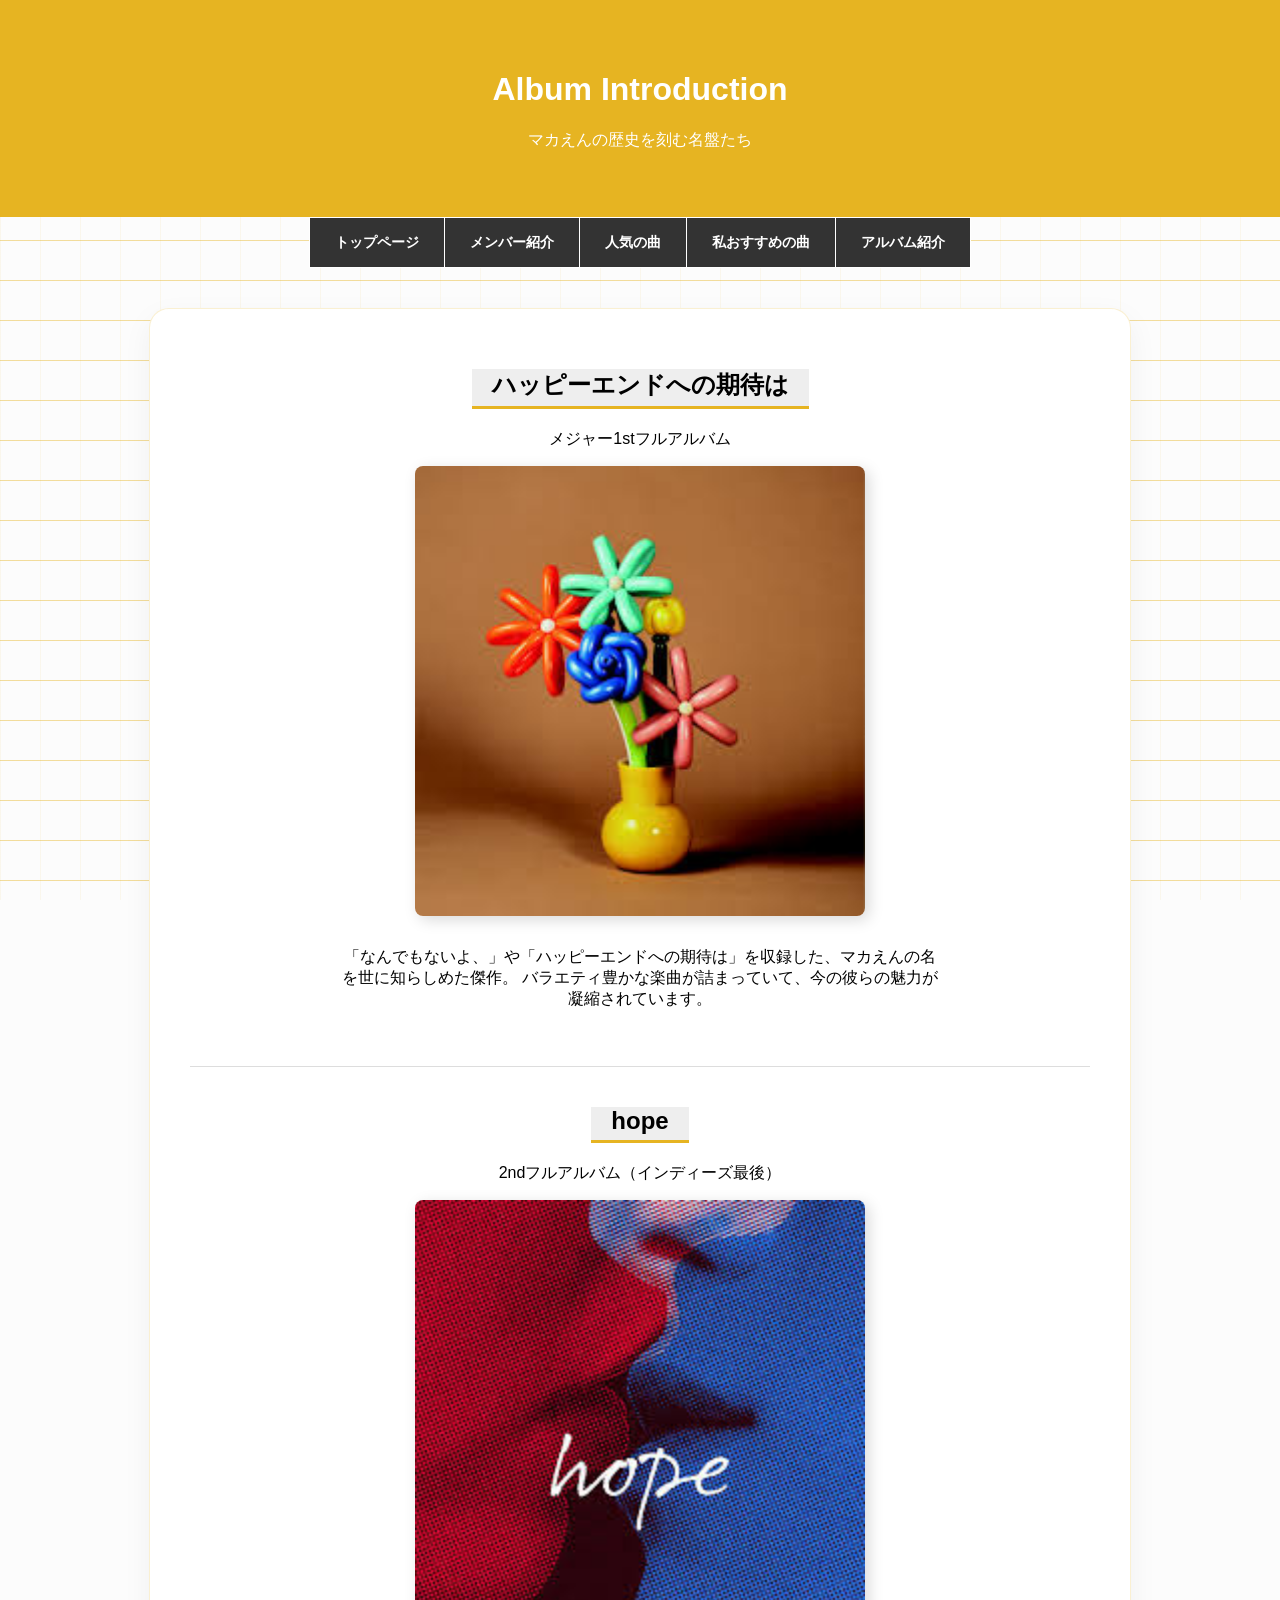
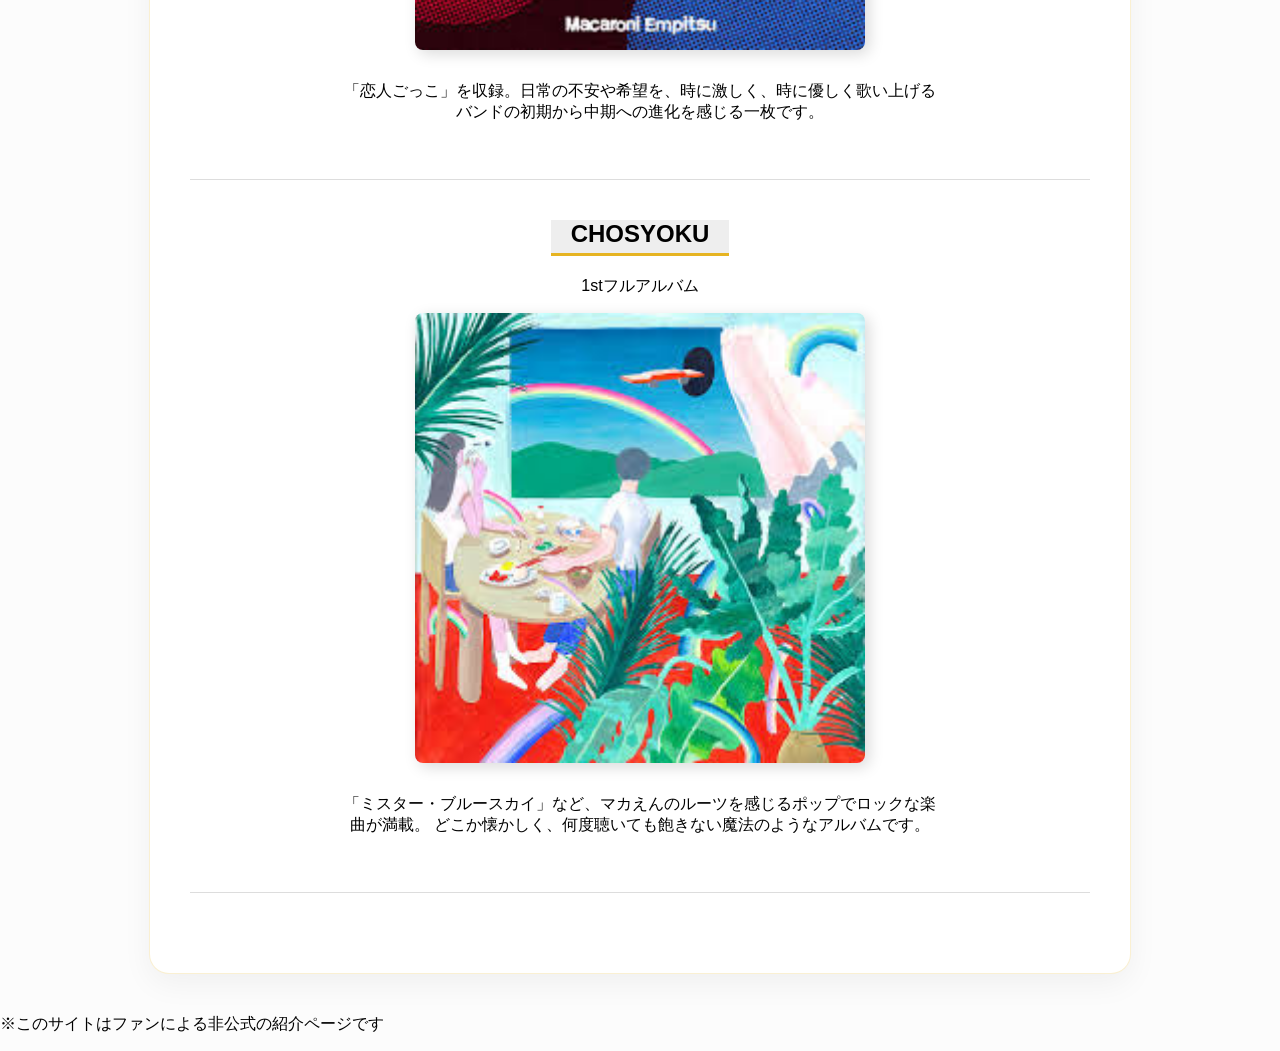
<file: album.html>
<!DOCTYPE html>
<html lang="ja">
<head>
    <meta charset="UTF-8">
    <title>アルバム紹介 - マカロニえんぴつ</title>
    <meta name="viewport" content="width=device-width,initial-scale=1.0">
    <link rel="stylesheet" href="style.css">
</head>
<body class="album-page">

    <header class="header">
        <h1>Album Introduction</h1>
        <p class="subtitle">マカえんの歴史を刻む名盤たち</p>
    </header>

    <nav>
        <ul>
            <li><a href="index.html">トップページ</a></li>
            <li><a href="member.html">メンバー紹介</a></li>
            <li><a href="popular.html">人気の曲</a></li>
            <li><a href="recommend.html">私おすすめの曲</a></li>
            <li><a href="album.html">アルバム紹介</a></li>
        </ul>
    </nav>

    <main class="container">
        <section class="album-item">
            <h2>ハッピーエンドへの期待は</h2>
            <p class="release-date">メジャー1stフルアルバム</p>
            <div class="album-content">
            <img src="happyend.jpg" alt="ハッピーエンドへの期待は" class="album-jacket">
            <div class="album-text">
            <p>
                「なんでもないよ、」や「ハッピーエンドへの期待は」を収録した、マカえんの名を世に知らしめた傑作。
                バラエティ豊かな楽曲が詰まっていて、今の彼らの魅力が凝縮されています。
            </p>
            </div>
        </div>
        </section>

        <section class="album-item">
            <h2>hope</h2>
            <p class="release-date">2ndフルアルバム（インディーズ最後）</p>
              <div class="album-content">
            <img src="hope.jpg" alt="hope" class="album-jacket">
            <div class="album-text">
            <p>
                「恋人ごっこ」を収録。日常の不安や希望を、時に激しく、時に優しく歌い上げる
                バンドの初期から中期への進化を感じる一枚です。
            </p>
            </div>
        </div>
        </section>

        <section class="album-item">
            <h2>CHOSYOKU</h2>
            <p class="release-date">1stフルアルバム</p>
             <div class="album-content">
            <img src="chosyoku.jpg" alt="CHOSYOKU" class="album-jacket">
            <div class="album-text">
            <p>
                「ミスター・ブルースカイ」など、マカえんのルーツを感じるポップでロックな楽曲が満載。
                どこか懐かしく、何度聴いても飽きない魔法のようなアルバムです。
            </p>
            </div>
        </div>
        </section>
    </main>

    <footer class="footer">
        <p>※このサイトはファンによる非公式の紹介ページです</p>
    </footer>

</body>
</html>
</file>
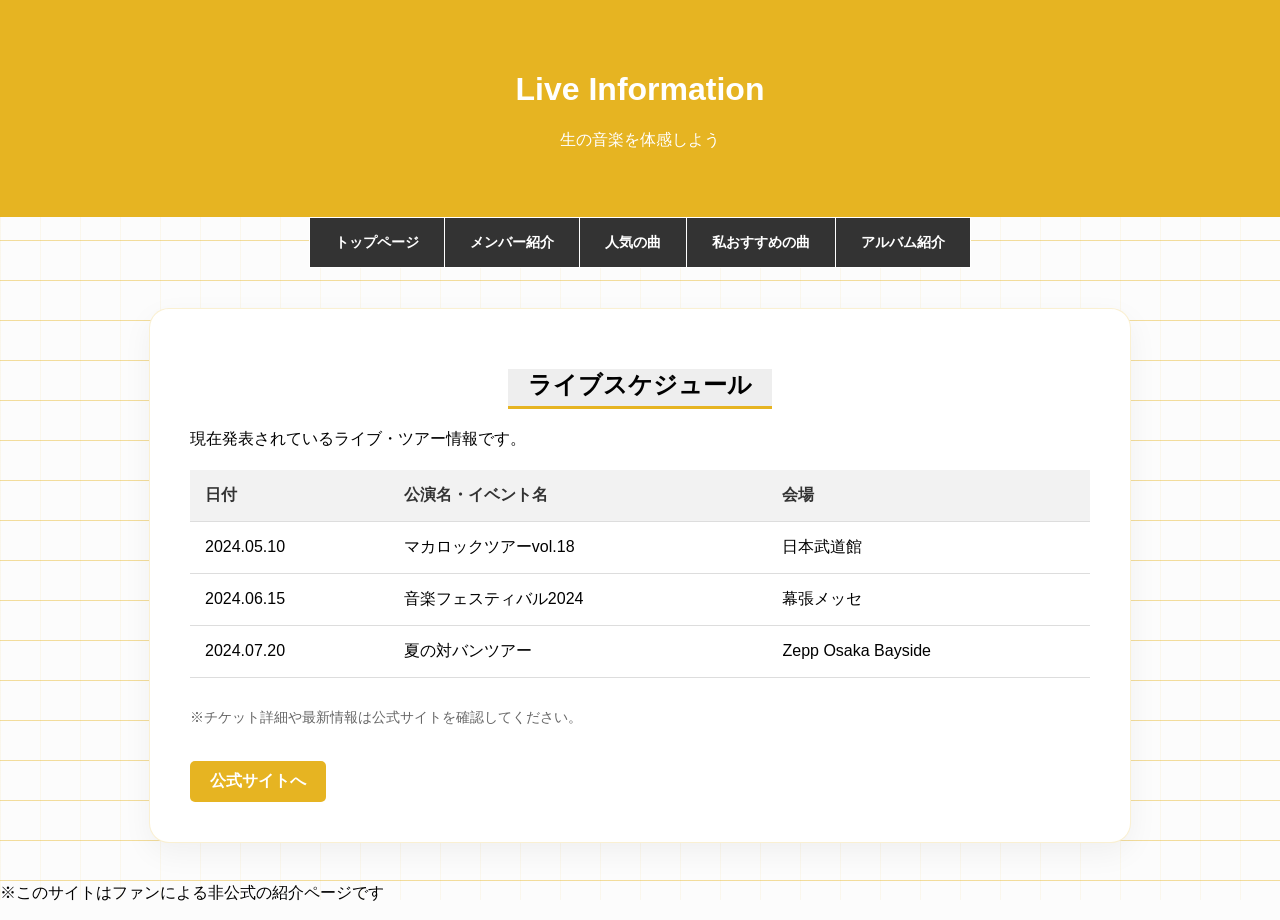
<file: live.html>
<!DOCTYPE html>
<html lang="ja">
<head>
    <meta charset="UTF-8">
    <title>ライブ情報 - マカロニえんぴつ</title>
    <meta name="viewport" content="width=device-width,initial-scale=1.0">
    <link rel="stylesheet" href="style.css">
</head>
<body>

    <header class="header">
        <h1>Live Information</h1>
        <p class="subtitle">生の音楽を体感しよう</p>
    </header>

    <nav>
        <ul>
            <li><a href="index.html">トップページ</a></li>
            <li><a href="member.html">メンバー紹介</a></li>
            <li><a href="popular.html">人気の曲</a></li>
            <li><a href="recommend.html">私おすすめの曲</a></li>
            <li><a href="album.html">アルバム紹介</a></li>
        </ul>
    </nav>

    <main class="container">
        <section>
            <h2>ライブスケジュール</h2>
            <p>現在発表されているライブ・ツアー情報です。</p>
            
            <table class="live-table">
                <thead>
                    <tr>
                        <th>日付</th>
                        <th>公演名・イベント名</th>
                        <th>会場</th>
                    </tr>
                </thead>
                <tbody>
                    <tr>
                        <td>2024.05.10</td>
                        <td>マカロックツアーvol.18</td>
                        <td>日本武道館</td>
                    </tr>
                    <tr>
                        <td>2024.06.15</td>
                        <td>音楽フェスティバル2024</td>
                        <td>幕張メッセ</td>
                    </tr>
                    <tr>
                        <td>2024.07.20</td>
                        <td>夏の対バンツアー</td>
                        <td>Zepp Osaka Bayside</td>
                    </tr>
                </tbody>
            </table>
            
            <p class="note">※チケット詳細や最新情報は公式サイトを確認してください。</p>
            <a href="https://macaroniempitsu.com/" target="_blank" class="official-link">公式サイトへ</a>
        </section>
    </main>

    <footer class="footer">
        <p>※このサイトはファンによる非公式の紹介ページです</p>
    </footer>

</body>
</html>
</file>
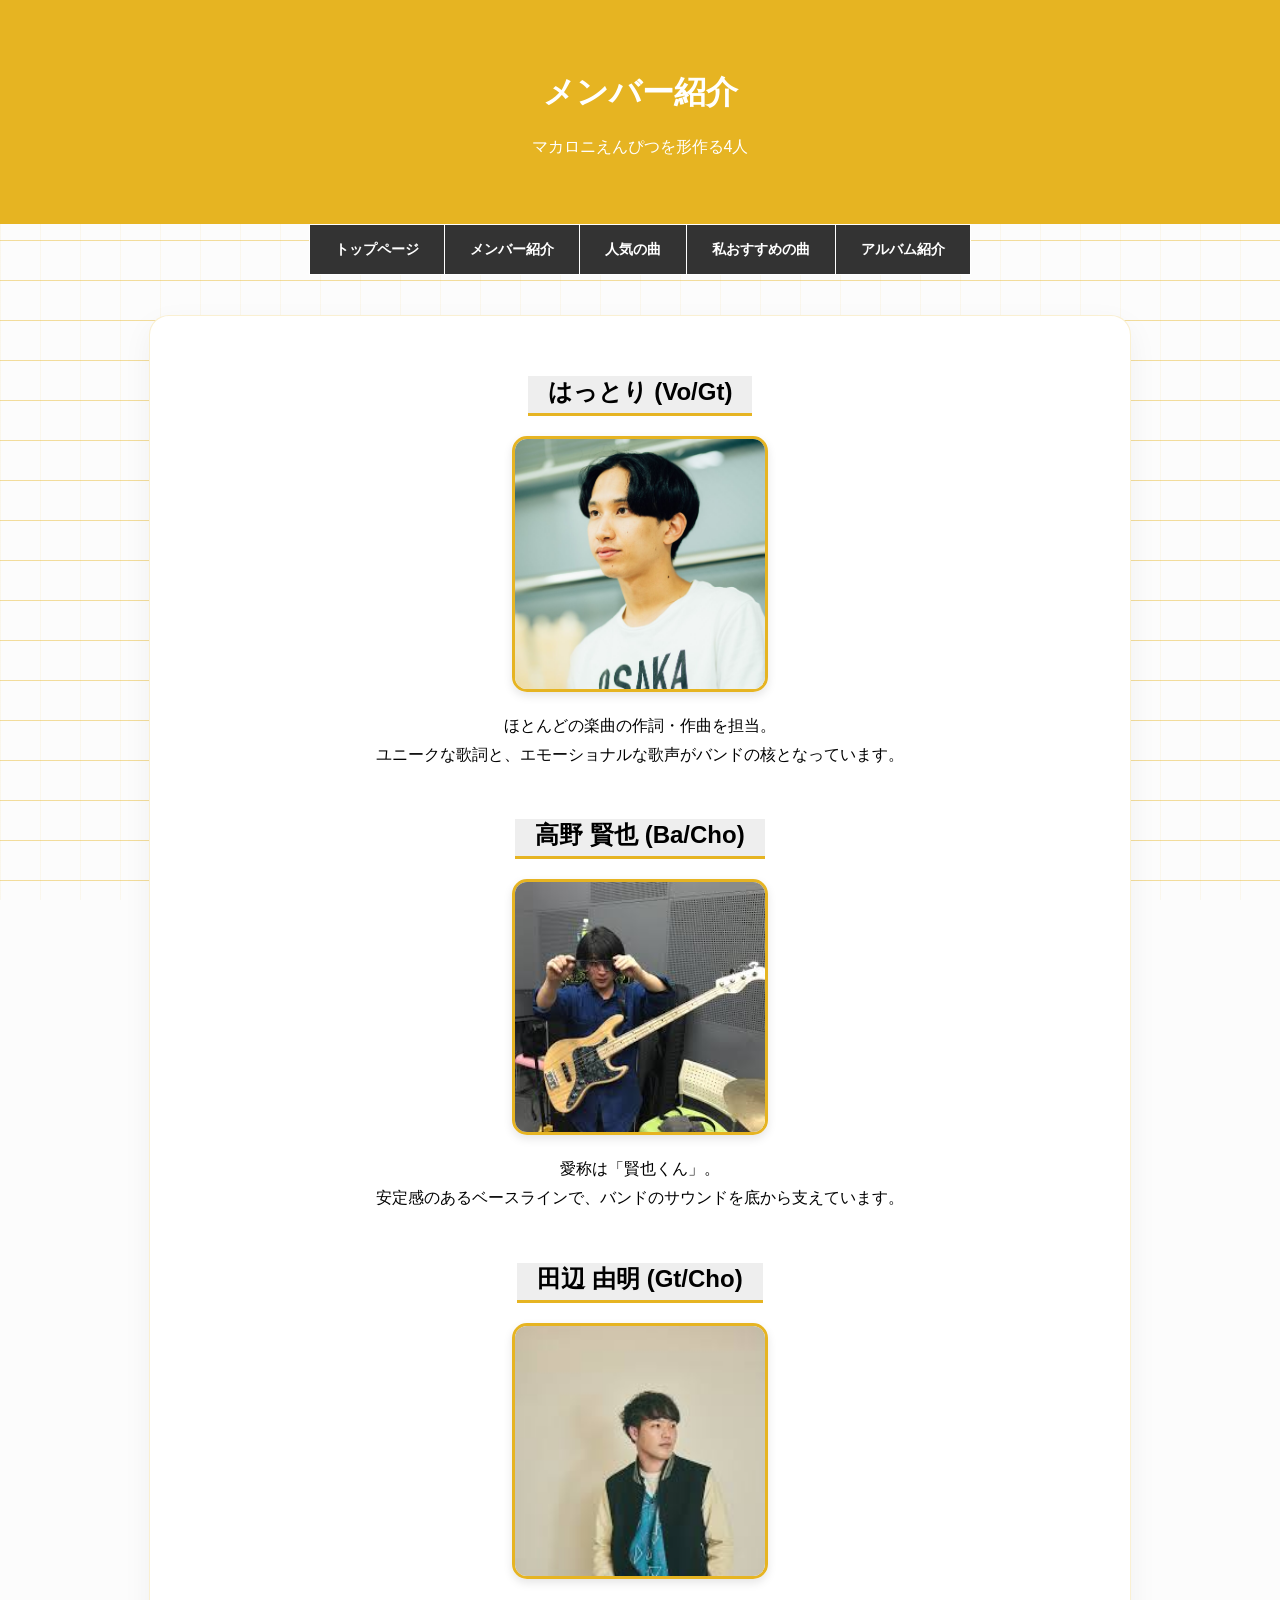
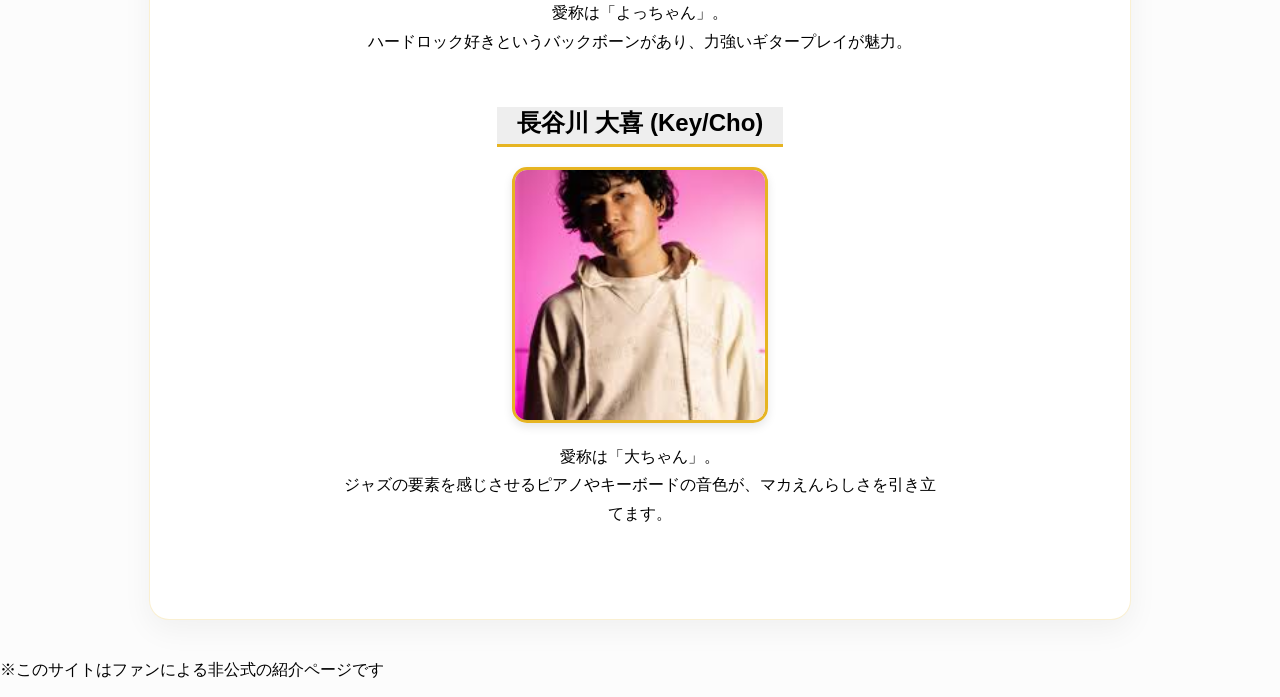
<file: member.html>
<!DOCTYPE html>
<html lang="ja">
<head>
    <meta charset="UTF-8">
    <title>メンバー紹介 - マカロニえんぴつ</title>
    <meta name="viewport" content="width=device-width,initial-scale=1.0">
    <link rel="stylesheet" href="style.css">
</head>
<body class="member-page">

    <header class="header">
        <h1>メンバー紹介</h1>
        <p class="subtitle">マカロニえんぴつを形作る4人</p>
    </header>

    <nav>
        <ul>
            <li><a href="index.html">トップページ</a></li>
            <li><a href="member.html">メンバー紹介</a></li>
            <li><a href="popular.html">人気の曲</a></li>
            <li><a href="recommend.html">私おすすめの曲</a></li>
            <li><a href="album.html">アルバム紹介</a></li>
        </ul>
    </nav>

    <main class="container">
        <section>
            <h2>はっとり (Vo/Gt)</h2>
            <img src="hattori.jpg" alt="はっとり" class="member-img">
            <p>
                ほとんどの楽曲の作詞・作曲を担当。<br>
                ユニークな歌詞と、エモーショナルな歌声がバンドの核となっています。
            </p>
        </section>

        <section>
            <h2>高野 賢也 (Ba/Cho)</h2>
            <img src="kenya.jpg" alt="けんちゃん" class="member-img">
            <p>
                愛称は「賢也くん」。<br>
                安定感のあるベースラインで、バンドのサウンドを底から支えています。
            </p>
        </section>

        <section>
            <h2>田辺 由明 (Gt/Cho)</h2>
            <img src="yottyan.jpg" alt="よっちゃん" class="member-img">
            <p>
                愛称は「よっちゃん」。<br>
                ハードロック好きというバックボーンがあり、力強いギタープレイが魅力。
            </p>
        </section>

        <section>
            <h2>長谷川 大喜 (Key/Cho)</h2>
            <img src="daityan.jpg" alt="だいちゃん" class="member-img">
            <p>
                愛称は「大ちゃん」。<br>
                ジャズの要素を感じさせるピアノやキーボードの音色が、マカえんらしさを引き立てます。
            </p>
        </section>
    </main>

    <footer class="footer">
        <p>※このサイトはファンによる非公式の紹介ページです</p>
    </footer>

</body>
</html>
</file>
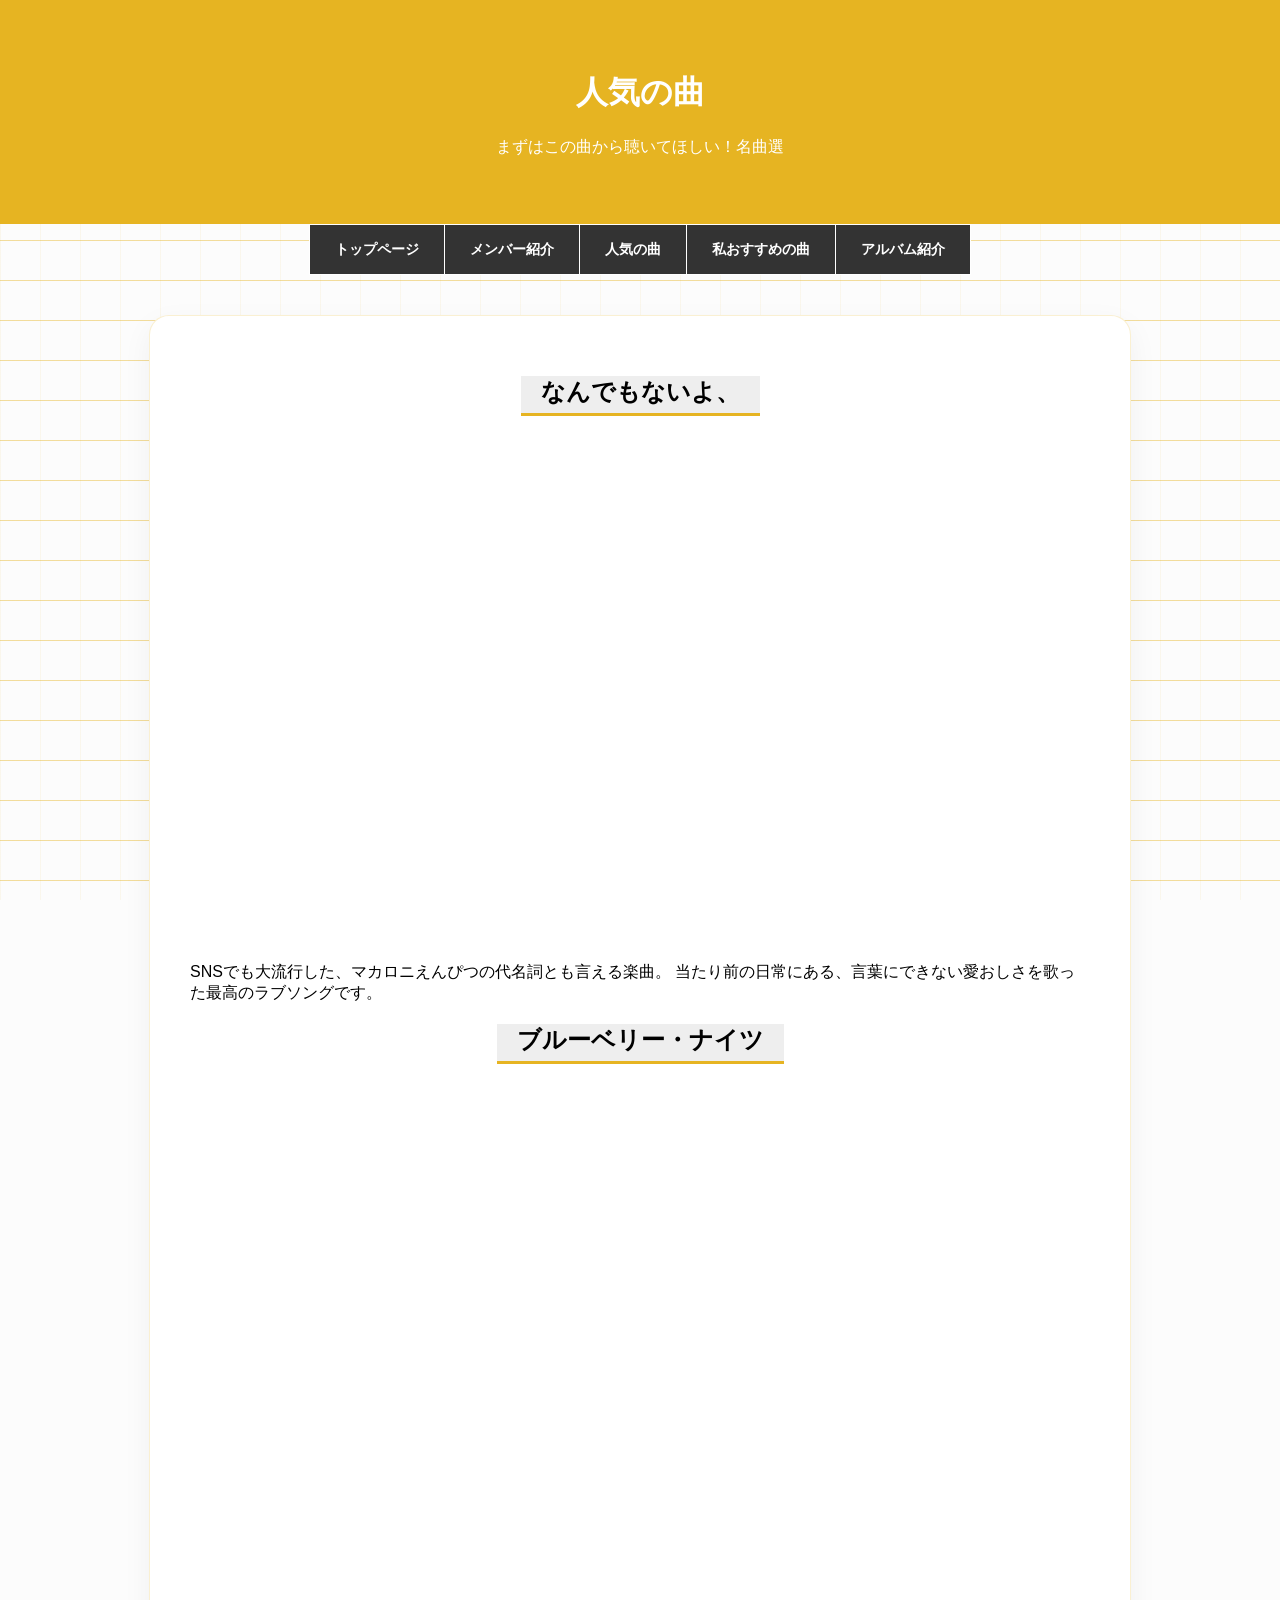
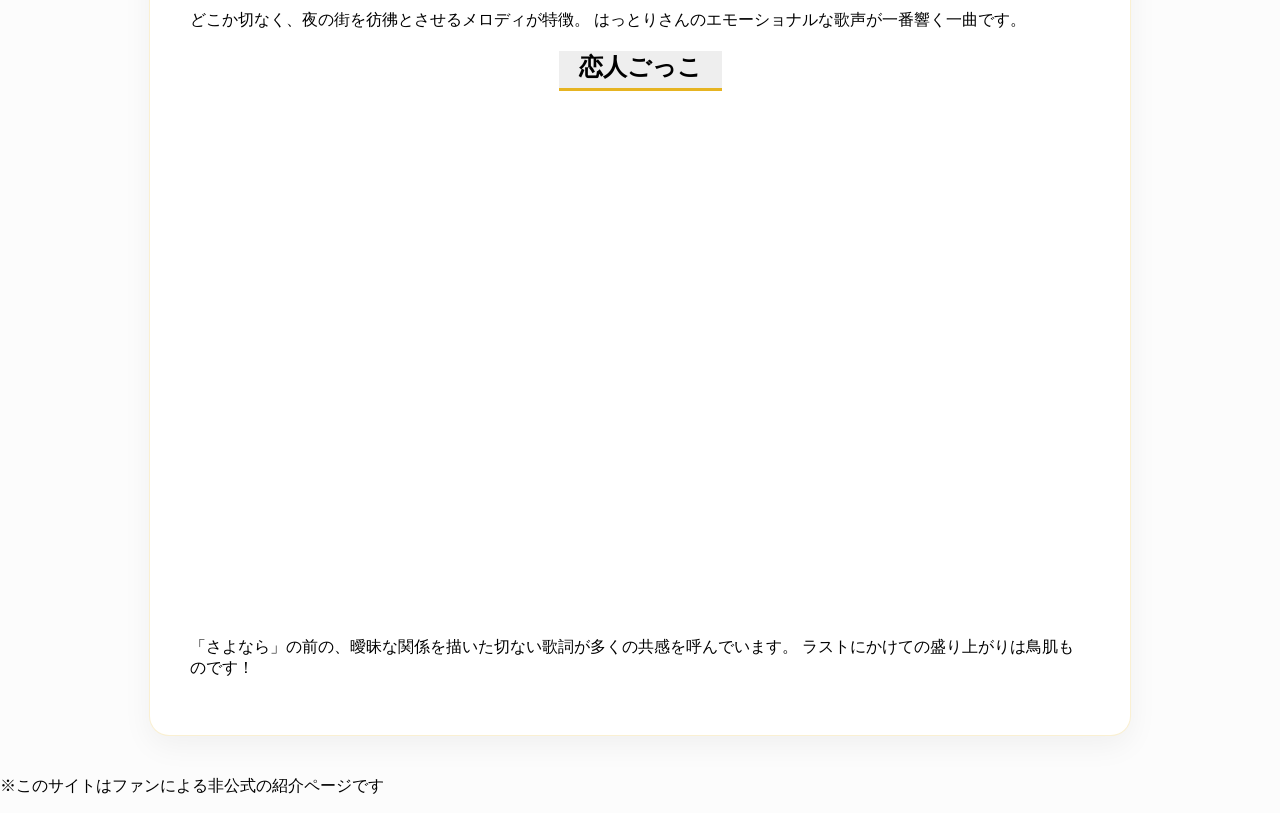
<file: popular.html>
<!DOCTYPE html>
<html lang="ja">
<head>
    <meta charset="UTF-8">
    <title>人気の曲 - マカロニえんぴつの魅力</title>
    <meta name="description" content="マカロニえんぴつの人気曲ランキングを紹介するページです。代表曲「なんでもないよ、」をはじめ、心に響くメロディや独特な歌詞が魅力の楽曲たちを詳しく解説。初めて聴く方にもおすすめの、絶対に外せない名曲たちを厳選してまとめているので、ぜひお気に入りの一曲を見つけてください。">
    <meta name="keywords" content="マカえん,人気曲,ランキング,なんでもないよ,おすすめ">
    <meta name="viewport" content="width=device-width,initial-scale=1.0">
    <link rel="stylesheet" href="style.css">
</head>
<body>

    <header class="header">
        <h1>人気の曲</h1>
        <p class="subtitle">まずはこの曲から聴いてほしい！名曲選</p>
    </header>

    <nav>
        <ul>
            <li><a href="index.html">トップページ</a></li>
            <li><a href="member.html">メンバー紹介</a></li>
            <li><a href="popular.html">人気の曲</a></li>
            <li><a href="recommend.html">私おすすめの曲</a></li>
            <li><a href="album.html">アルバム紹介</a></li>
        </ul>
    </nav>

    <main class="container">
        <section>
            <h2>なんでもないよ、</h2>
            <div class="video-container">
                <iframe width="560" height="315" src="https://www.youtube.com/embed/2k21MgVKg4o?si=qLtkKUIC7P3GoZnm" title="YouTube video player" frameborder="0" allow="accelerometer; autoplay; clipboard-write; encrypted-media; gyroscope; picture-in-picture; web-share" referrerpolicy="strict-origin-when-cross-origin" allowfullscreen></iframe>
            </div>
            <p>
                SNSでも大流行した、マカロニえんぴつの代名詞とも言える楽曲。
                当たり前の日常にある、言葉にできない愛おしさを歌った最高のラブソングです。
            </p>
        </section>

        <section>
            <h2>ブルーベリー・ナイツ</h2>
            <div class="video-container">
                <iframe width="560" height="315" src="https://www.youtube.com/embed/323j5BRFi7s?si=ZtnrGBygDieEWJ_v" title="YouTube video player" frameborder="0" allow="accelerometer; autoplay; clipboard-write; encrypted-media; gyroscope; picture-in-picture; web-share" referrerpolicy="strict-origin-when-cross-origin" allowfullscreen></iframe>
            </div>
            <p>
                どこか切なく、夜の街を彷彿とさせるメロディが特徴。
                はっとりさんのエモーショナルな歌声が一番響く一曲です。
            </p>
        </section>

        <section>
            <h2>恋人ごっこ</h2>
            <div class="video-container">
                <iframe width="560" height="315" src="https://www.youtube.com/embed/Euf1-3WRino?si=rJOm8JZVIFl-gNRQ" title="YouTube video player" frameborder="0" allow="accelerometer; autoplay; clipboard-write; encrypted-media; gyroscope; picture-in-picture; web-share" referrerpolicy="strict-origin-when-cross-origin" allowfullscreen></iframe>
            </div>
            <p>
                「さよなら」の前の、曖昧な関係を描いた切ない歌詞が多くの共感を呼んでいます。
                ラストにかけての盛り上がりは鳥肌ものです！
            </p>
        </section>
    </main>

    <footer class="footer">
        <p>※このサイトはファンによる非公式の紹介ページです</p>
    </footer>

</body>
</html>
</file>
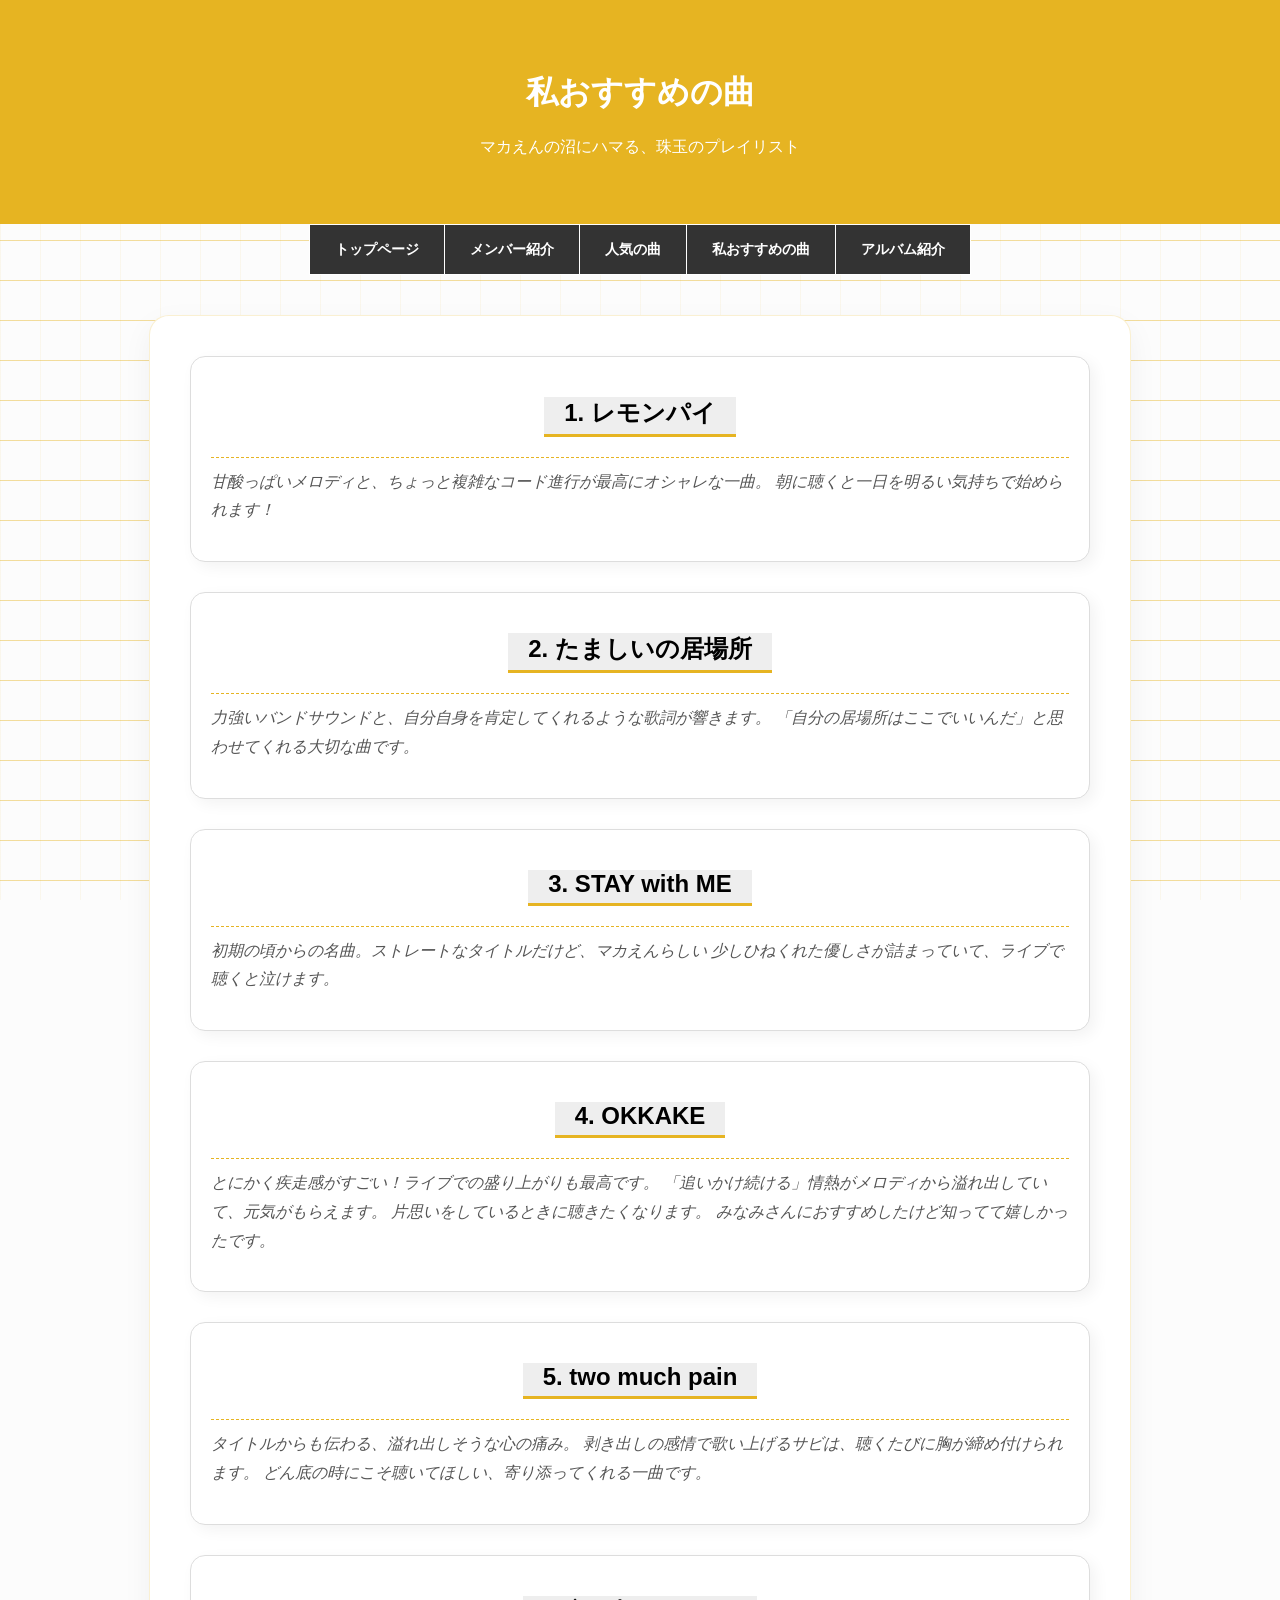
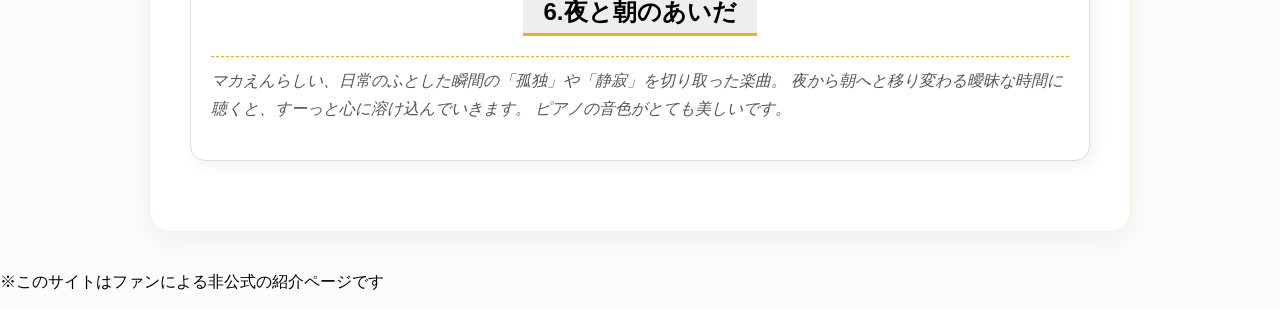
<file: recommend.html>
<!DOCTYPE html>
<html lang="ja">
<head>
    <meta charset="UTF-8">
    <title>私おすすめの曲 - マカロニえんぴつ</title>
    <meta name="viewport" content="width=device-width,initial-scale=1.0">
    <link rel="stylesheet" href="style.css">
</head>
<body>

    <header class="header">
        <h1>私おすすめの曲</h1>
        <p class="subtitle">マカえんの沼にハマる、珠玉のプレイリスト</p>
    </header>

    <nav>
        <ul>
            <li><a href="index.html">トップページ</a></li>
            <li><a href="member.html">メンバー紹介</a></li>
            <li><a href="popular.html">人気の曲</a></li>
            <li><a href="recommend.html">私おすすめの曲</a></li>
            <li><a href="album.html">アルバム紹介</a></li>
        </ul>
    </nav>

    <main class="container">
        <section class="recommend-item">
            <h2>1. レモンパイ</h2>
            <p class="comment">
                甘酸っぱいメロディと、ちょっと複雑なコード進行が最高にオシャレな一曲。
                朝に聴くと一日を明るい気持ちで始められます！
            </p>
        </section>

        <section class="recommend-item">
            <h2>2. たましいの居場所</h2>
            <p class="comment">
                力強いバンドサウンドと、自分自身を肯定してくれるような歌詞が響きます。
                「自分の居場所はここでいいんだ」と思わせてくれる大切な曲です。
            </p>
        </section>

        <section class="recommend-item">
            <h2>3. STAY with ME</h2>
            <p class="comment">
                初期の頃からの名曲。ストレートなタイトルだけど、マカえんらしい
                少しひねくれた優しさが詰まっていて、ライブで聴くと泣けます。
            </p>
        </section>

        <section class="recommend-item">
            <h2>4. OKKAKE</h2>
            <p class="comment">
                とにかく疾走感がすごい！ライブでの盛り上がりも最高です。
                「追いかけ続ける」情熱がメロディから溢れ出していて、元気がもらえます。
                片思いをしているときに聴きたくなります。
                みなみさんにおすすめしたけど知ってて嬉しかったです。
            </p>
        </section>
        <section class="recommend-item">
            <h2>5. two much pain</h2>
            <p class="comment">
                タイトルからも伝わる、溢れ出しそうな心の痛み。
                剥き出しの感情で歌い上げるサビは、聴くたびに胸が締め付けられます。
                どん底の時にこそ聴いてほしい、寄り添ってくれる一曲です。
            </p>
            </section>

        <section class="recommend-item">
            <h2>6.夜と朝のあいだ</h2>
            <p class="comment">
                マカえんらしい、日常のふとした瞬間の「孤独」や「静寂」を切り取った楽曲。
                夜から朝へと移り変わる曖昧な時間に聴くと、すーっと心に溶け込んでいきます。
                ピアノの音色がとても美しいです。
            </p>
        </section>
    </main>

    <footer class="footer">
        <p>※このサイトはファンによる非公式の紹介ページです</p>
    </footer>

</body>
</html>
</file>
<file: style.css>
/* ページ全体の基本設定 */
body {
    font-family: sans-serif;
    margin: 0;
    padding: 0;
    background-color: #f9f9f9; /* 柔らかいクリーム色 */
}

/* ヘッダーのデザイン */
.header {
    background-color: #e6b422; /* 鉛筆のような黄色 */
    color: white;
    text-align: center;
    padding: 50px 0;
}

/* ナビゲーション全体の枠組み */
nav ul {
    list-style: none;
    padding: 0;
    margin: 0;
    display: flex;
    justify-content: center;
    background: #333;
    /* 全体の左と右、そして上下にも線を引く */
    border-left: 1px solid #fff;
    border-right: 1px solid #fff;
    border-top: 1px solid #fff;
    border-bottom: 1px solid #fff;
    /* もしメニューを中央に浮かせたい場合は width を指定してもOKです */
    width: fit-content; 
    margin: 0 auto; /* 中央寄せ */
}

/* 各メニューの項目 */
nav li {
    /* 項目ごとの右側に線を引く（これで中間の区切り線ができます） */
    border-right: 1px solid #fff;
}

/* 一番右の項目の右線だけ消す */
/* (全体のborder-rightと重なって太くなるのを防ぐため) */
nav li:last-child {
    border-right: none;
}

/* リンクのデザイン（ここは以前と同じです） */
nav a {
    color: white;
    text-decoration: none;
    display: block;
    padding: 15px 25px;
    font-size: 0.9rem;
    font-weight: bold;
    transition: 0.3s;
}

nav a:hover {
    background-color: #e6b422;
    color: #333;
}
/* マウスを乗せた時の動き */
nav a:hover {
    background-color: #e6b422; /* マカえんイエローに変わる */
    color: #333;               /* 文字を暗くして読みやすく */
}

/* メインコンテンツの幅制限 */
.container {
    max-width: 800px;
    margin: 0 auto;
    padding: 20px;
}

/* 各セクションの見出し */
h2 {
    border-bottom: 2px solid #e6b422;
    padding-bottom: 5px;
}
/* 名前（h2）の左側にアクセントをつける */
h2 {
    border-left: 8px solid #333;
    background-color: #eee;
    padding: 10px;
}
/* 画像のサイズを調整する設定 */
.member-img {
    width: 250px;       /* 横幅を固定 */
    height: 250px;      /* 縦幅を固定（横幅と同じにすると正方形になります） */
    object-fit: cover;  /* 重要！画像が縦長や横長でも、中心で綺麗に切り抜きます */
    border-radius: 15px; /* ここを50%にすると、アイコンのように「丸く」なります */
    border: 3px solid #e6b422; /* マカえんカラーの枠線をつけるとおしゃれ */
    display: block;
    margin: 10px auto;  /* 写真を中央に寄せる */
}
.video-container {
    position: relative;
    padding-bottom: 56.25%; /* 16:9 の比率 */
    height: 0;
    overflow: hidden;
    margin: 20px 0;
}

.video-container iframe {
    position: absolute;
    top: 0;
    left: 0;
    width: 100%;
    height: 100%;
    border: 0;
}
/* おすすめアイテムの枠を少しおしゃれにする */
.recommend-item {
    background-color: #fff;
    border: 1px solid #ddd;
    border-radius: 15px;
    padding: 20px;
    margin-bottom: 30px;
    box-shadow: 5px 5px 15px rgba(0,0,0,0.05); /* ほんのり影をつける */
}

/* おすすめコメントの文字装飾 */
.comment {
    font-style: italic;
    color: #555;
    line-height: 1.8;
    border-top: 1px dashed #e6b422;
    margin-top: 10px;
    padding-top: 10px;
}
/* ライブスケジュールの表のデザイン */
.live-table {
    width: 100%;
    border-collapse: collapse; /* 枠線を一本にまとめる */
    margin: 20px 0;
}

.live-table th, .live-table td {
    border-bottom: 1px solid #ddd;
    padding: 15px;
    text-align: left;
}

.live-table th {
    background-color: #f2f2f2;
    color: #333;
}

.live-table tr:hover {
    background-color: #fff9e6; /* マウスを乗せた時に色を変える */
}

/* 公式サイトへのリンクボタン */
.official-link {
    display: inline-block;
    background-color: #e6b422;
    color: white;
    padding: 10px 20px;
    text-decoration: none;
    border-radius: 5px;
    margin-top: 20px;
    font-weight: bold;
}

.official-link:hover {
    background-color: #333;
}

.note {
    font-size: 0.9rem;
    color: #666;
    margin-top: 30px;
}
/* アルバムの中身のレイアウト */
.album-content {
    display: flex;
    align-items: flex-start; /* 上揃えに変更（文章が長い時きれいです） */
    gap: 30px; /* 画像と文字の間隔を少し広げる */
    margin-top: 15px;
}

/* ジャケ写のサイズを大きくする */
.album-jacket {
    width: 450px;  /* 150pxから250pxにアップ！ */
    height: 450px; /* 正方形を維持 */
    flex-shrink: 0; /* 画像が文字に押されて小さくなるのを防ぐ */
    object-fit: cover;
    border-radius: 8px;
    box-shadow: 4px 4px 15px rgba(0,0,0,0.15); /* 影を少し強くして存在感を出す */
}

/* アルバムタイトルの文字サイズも少し大きく */
.album-text h2 {
    margin-top: 0;
    font-size: 1.5rem;
    color: #333;
}

/* スマホで見るとき（画面幅が狭い時）の調整 */
@media (max-width: 700px) {
    .album-content {
        flex-direction: column; /* 縦並びにする */
        align-items: center;    /* 中央揃え */
        text-align: center;
    }
    .album-jacket {
        width: 100%;       /* スマホでは横幅いっぱい（または最大サイズ） */
        max-width: 300px;  /* 大きくなりすぎないように制限 */
        height: auto;      /* 縦横比を維持 */
    }
}
/* メッセージやピックアップ用の共通デザイン */
.message, .pick-up, .official-links {
    background: #fff;
    padding: 30px;
    border-radius: 10px;
    border: 2px solid #e6b422;
    text-align: center;
    margin-top: 20px;
}

/* SNSボタンのデザイン（案3を選んだ場合） */
.link-buttons {
    display: flex;
    justify-content: center;
    gap: 15px;
    flex-wrap: wrap;
    margin-top: 15px;
}

.btn-sns {
    background: #333;
    color: #fff;
    padding: 10px 20px;
    text-decoration: none;
    border-radius: 20px;
    font-size: 0.9rem;
    transition: 0.3s;
}

.btn-sns:hover {
    background: #e6b422;
    color: #333;
}
/* サイトのメインタイトル（ヘッダー内）を中央寄せ */
.header h1, .header .subtitle {
    text-align: center;
}

/* 各セクションの見出し（About, Lyrics, メンバー名など）を中央寄せ */
main h2 {
    text-align: center;
    margin-left: auto;
    margin-right: auto;
    /* もし以前に border-left（左の線）をつけていた場合は、
       下線（border-bottom）に変えると中央揃えで見栄えが良くなります */
    border-left: none; 
    border-bottom: 3px solid #e6b422; 
    width: fit-content; /* 文字の長さに合わせて線を引く */
    padding: 0 20px 5px 20px;
}
/* アルバム名や曲名の見出しも中央にする場合 */
.album-text h2, .recommend-item h2 {
    text-align: center;
}
/* アルバムページ専用：すべてを中央に寄せる設定 */
.album-page .album-content {
    flex-direction: column; /* 縦並びにする */
    align-items: center;    /* 中央揃えにする */
    text-align: center;     /* 文字も中央寄せ */
    gap: 15px;              /* 画像と文字の間の隙間 */
}

.album-page .album-jacket {
    margin: 0 auto;         /* 画像を中央に配置 */
}

.album-page .album-text {
    width: 100%;            /* テキストエリアを広げて中央にしやすくする */
    max-width: 600px;       /* 文章が広がりすぎないように制限（読みやすさのため） */
    margin: 0 auto;
}

/* ついでにアルバムごとの区切り線を中央にする */
.album-page .album-item {
    padding-bottom: 40px;
    margin-bottom: 40px;
    border-bottom: 1px solid #ddd;
}
/* アルバムページ内のすべての段落（pタグ）を中央に寄せる */
.album-page .album-item p {
    text-align: center;
    margin-left: auto;
    margin-right: auto;
}
/* メンバー紹介ページ全体の文字を中央に寄せる */
.member-page .container section {
    text-align: center;
    margin-bottom: 50px; /* メンバーごとの間隔を少し広げる */
}

/* メンバー紹介文（pタグ）の幅を整えて中央に置く */
.member-page section p {
    max-width: 600px;    /* 文章が横に広がりすぎないように制限 */
    margin-left: auto;   /* 左右オートで中央配置 */
    margin-right: auto;
    line-height: 1.8;    /* 行間を少し広げると読みやすくなります */
}

/* 画像も中央に寄せる（念のため） */
.member-page .member-img {
    display: block;
    margin: 20px auto;
}
/* プロの背景テクニック：薄いチェック（方眼）柄 */
body {
    background-color: #fcfcfc; /* ほんの少しだけ温かみのある白 */
    background-image: 
        linear-gradient(rgba(230, 180, 34, 0.44) 1px, transparent 1px), /* マカえんイエローを極薄で */
        linear-gradient(90deg, rgba(230, 180, 34, 0.07) 1px, transparent 1px);
    background-size: 40px 40px; /* 方眼の大きさ */
    background-attachment: fixed; /* 画面をスクロールしても背景が動かない設定（高級感が出ます） */
}

/* プロのコンテンツ浮き上がりテクニック */
.container {
    background-color: #ffffff; /* コンテンツ部分は真っ白にして読みやすく */
    max-width: 900px;
    margin: 40px auto;
    padding: 40px;
    border-radius: 20px; /* 角を丸くして柔らかい印象に */
    /* 非常に柔らかい影をつける（ふわっと浮いているように見せる） */
    box-shadow: 0 10px 30px rgba(0, 0, 0, 0.05);
    border: 1px solid rgba(230, 180, 34, 0.2); /* 縁にうっすら色をつける */
}
/* おすすめ曲や人気曲のイメージ画像用 */
.recommend-item img, section > img {
    width: 100%;
    max-width: 500px;
    height: auto;
    display: block;
    margin: 15px auto;
    border-radius: 10px;
    box-shadow: 0 4px 10px rgba(0,0,0,0.1);
}
/* 画像リンクナビゲーションのスタイル */
.image-nav {
    display: grid;
    grid-template-columns: repeat(auto-fit, minmax(180px, 1fr));
    gap: 20px;
    margin: 40px 0;
}

.nav-card {
    position: relative;
    overflow: hidden;
    border-radius: 15px;
    border: 3px solid #e6b422;
    transition: transform 0.3s ease;
}

.nav-card:hover {
    transform: translateY(-5px); /* マウスを乗せると少し浮く */
}

.nav-img-wrapper {
    position: relative;
    height: 150px;
}

.nav-img-wrapper img {
    width: 100%;
    height: 100%;
    object-fit: cover;
    filter: brightness(70%); /* 文字を見やすくするために画像を少し暗くする */
    transition: 0.3s;
}

.nav-card:hover img {
    filter: brightness(100%); /* ホバーで明るくする */
}

.nav-label {
    position: absolute;
    top: 50%;
    left: 50%;
    transform: translate(-50%, -50%);
    color: white;
    font-weight: bold;
    font-size: 1.2rem;
    text-shadow: 2px 2px 4px rgba(0,0,0,0.8);
    pointer-events: none; /* 文字がクリックの邪魔をしないように */
    white-space: nowrap;
}
</file>
